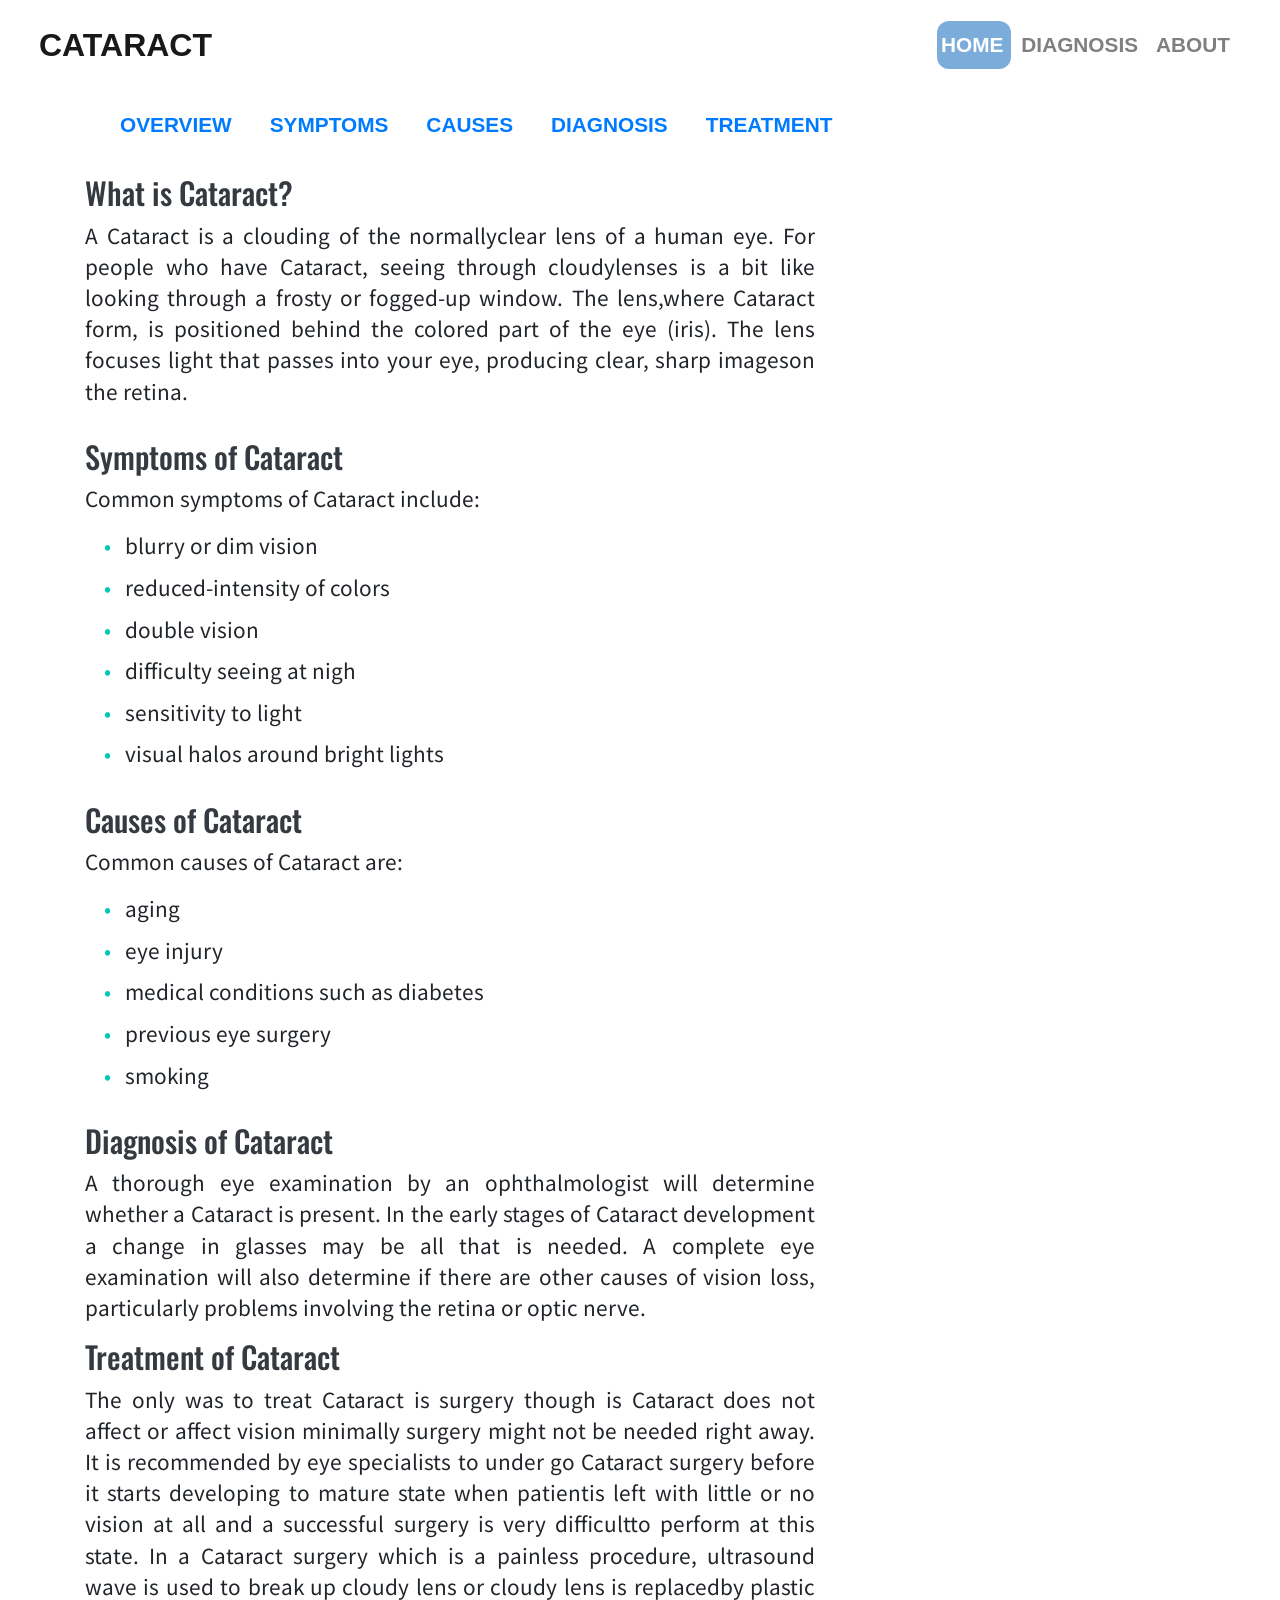
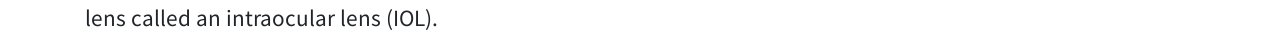
<file: flask-app/index.html>
<!doctype html>
<html lang="en">

<head>
    <!-- Required meta tags -->
    <meta charset="utf-8">
    <meta name="viewport" content="width=device-width, initial-scale=1, shrink-to-fit=no">

    <!-- Bootstrap CSS -->
    <link rel="stylesheet" href="https://cdn.jsdelivr.net/npm/bootstrap@4.5.3/dist/css/bootstrap.min.css"
        integrity="sha384-TX8t27EcRE3e/ihU7zmQxVncDAy5uIKz4rEkgIXeMed4M0jlfIDPvg6uqKI2xXr2" crossorigin="anonymous">

    <link rel="apple-touch-icon" sizes="180x180" href="assets/images/favicons/apple-touch-icon.png">
    <link rel="icon" type="image/png" sizes="32x32" href="assets/images/favicons/favicon-32x32.png">
    <link rel="icon" type="image/png" sizes="16x16" href="assets/images/favicons/favicon-16x16.png">
    <link rel="manifest" href="assets/images/favicons/site.webmanifest">

    <link rel="stylesheet" href="assets/css/style.css">
    <link rel="preconnect" href="https://fonts.gstatic.com">
    <link href="https://fonts.googleapis.com/css2?family=Oswald&display=swap" rel="stylesheet">
    <link href="https://fonts.googleapis.com/css2?family=Noto+Sans+JP:wght@300&display=swap" rel="stylesheet">
    <title>What is Cataract?</title>
</head>

<body>
    <header>
        <div class="container-fluid">

            <nav class="navbar navbar-expand-lg navbar-light m-2">
               
                      <span class="navbar-brand mb-0 h3">Cataract</span>
                
                <button class="navbar-toggler" type="button" data-toggle="collapse" data-target="#navbarNav"
                    aria-controls="navbarNav" aria-expanded="false" aria-label="Toggle navigation">
                    <span class="navbar-toggler-icon"></span>
                </button>
                <div class="collapse navbar-collapse" id="navbarNav">
                    <ul class="navbar-nav ml-lg-auto">
                        <li class="nav-item active bar">
                            <a class="nav-link pl-1" href="./index.html">Home</a>
                        </li>
                        <li class="nav-item bar">
                            <a class="nav-link pl-1" href="upload.html">Diagnosis</a>
                        </li>
                        <li class="nav-item bar">
                            <a class="nav-link pl-1" href="about.html">About</a>
                        </li>
                    </ul>
                </div>
            </nav>
        </div>
    </header>

    <section class="cataract-details">
        <div class="container">
            <div class="row">
                <div class="col-12">
                    <!-- <h1 class="text-dark heading" style="text-align:center">
                        Cataract
                    </h1> -->
                </div>
                <div class="col-md-12 col-sm-12 col-lg-12">
                    <nav id="navbar-example2" class="navbar navbar-light">
                        <ul class="nav nav-pills mr-auto">
                            <li class="nav-item">
                                <a class="nav-link" href="#overview">OverView</a>
                            </li>
                            <li class="nav-item">
                                <a class="nav-link" href="#symptoms">Symptoms</a>
                            </li>
                            <li class="nav-item">
                                <a class="nav-link" href="#causes">Causes</a>
                            </li>
                            <li class="nav-item">
                                <a class="nav-link" href="#diagnosis">Diagnosis</a>
                            </li>
                            <li class="nav-item">
                                <a class="nav-link" href="#treatment">Treatment</a>
                            </li>
                        </ul>
                    </nav>
                </div>
            </div>
            <div class="row" id="overView">
                <div class="col-lg-8 col-sm-12 mt-3">
                    <h2 class="text-dark heading" style="text-align:left">
                        What is Cataract?
                    </h2>
                    <p class="paragraph">
                        A Cataract is a clouding of the normallyclear lens of a human eye. For people who have
                        Cataract,
                        seeing through cloudylenses is a bit like looking through a frosty or fogged-up window.
                        The lens,where Cataract form, is positioned behind the colored part of the eye (iris).
                        The lens focuses light that passes into your eye, producing clear, sharp imageson the retina.
                    </p>
                </div>
            </div>
            <div class="row" id="symptoms">
                <div class="col-lg-8 col-sm-12 mt-3">
                    <h2 class="text-dark heading" style="text-align:left">
                        Symptoms of Cataract
                    </h2>
                    <p class="paragraph">
                        Common symptoms of Cataract include:
                        <ul>
                            <li class="decorator paragraph">
                                blurry or dim vision
                            </li>
                            <li class="decorator paragraph">
                                reduced-intensity of colors
                            </li> 
                            <li class="decorator paragraph">
                                double vision
                            </li>
                            <li class="decorator paragraph">
                                difficulty seeing at nigh
                            </li>
                            <li class="decorator paragraph">
                                sensitivity to light
                            </li>
                            <li class="decorator paragraph">
                                visual halos around bright lights
                            </li>
                        </ul>
                    </p>
                </div>
            </div>

            <div class="row" id="causes">
                <div class="col-lg-8 col-sm-12 mt-3">
                    <h2 class="text-dark heading" style="text-align:left">
                        Causes of Cataract
                    </h2>
                    <p class="paragraph">
                        Common causes of Cataract are:
                        <ul>
                            <li class="decorator paragraph">
                                aging
                            </li>
                            <li class="decorator paragraph">
                                eye injury
                            </li>
                            <li class="decorator paragraph">
                                medical conditions such as diabetes
                            </li>
                            <li class="decorator paragraph">
                                previous eye surgery
                            </li>
                            <li class="decorator paragraph">
                                smoking
                            </li>
                        </ul>
                    </p>
                </div>
            </div>

            <div class="row" id="diagnosis">
                <div class="col-lg-8 col-sm-12 mt-3">
                    <h2 class="text-dark heading" style="text-align:left">
                        Diagnosis of Cataract
                    </h2>
                    <p class="paragraph">
                        A thorough eye examination by an ophthalmologist will determine whether a Cataract is present.
                        In the early stages of Cataract development a change in glasses may be all that is needed.
                        A complete eye examination will also determine if there are other causes of vision loss,
                        particularly problems involving the retina or optic nerve.
                    </p>
                </div>
            </div>

            <div class="row" id="treatment">
                <div class="col-lg-8 col-sm-12">
                    <h2 class="text-dark heading" style="text-align:left">
                        Treatment of Cataract
                    </h2>
                    <p class="paragraph">
                        The only was to treat Cataract is surgery though is Cataract does not affect or affect vision
                        minimally surgery might not be needed right away. It is recommended by eye specialists to under
                        go
                        Cataract surgery before it starts developing to mature state when patientis left with little
                        or no vision at all and a successful surgery is very difficultto perform at this state.
                        In a Cataract surgery which is a painless procedure, ultrasound wave is used to break up
                        cloudy lens or cloudy lens is replacedby plastic lens called an intraocular lens (IOL).
                    </p>
                </div>
            </div>

        </div>
    </section>

    <!-- Optional JavaScript; choose one of the two! -->

    <!-- Option 1: jQuery and Bootstrap Bundle (includes Popper) -->
    <script src="https://code.jquery.com/jquery-3.5.1.slim.min.js"
        integrity="sha384-DfXdz2htPH0lsSSs5nCTpuj/zy4C+OGpamoFVy38MVBnE+IbbVYUew+OrCXaRkfj" crossorigin="anonymous">
    </script>
    <script src="https://cdn.jsdelivr.net/npm/bootstrap@4.5.3/dist/js/bootstrap.bundle.min.js"
        integrity="sha384-ho+j7jyWK8fNQe+A12Hb8AhRq26LrZ/JpcUGGOn+Y7RsweNrtN/tE3MoK7ZeZDyx" crossorigin="anonymous">
    </script>

    <!-- Option 2: jQuery, Popper.js, and Bootstrap JS
    <script src="https://code.jquery.com/jquery-3.5.1.slim.min.js" integrity="sha384-DfXdz2htPH0lsSSs5nCTpuj/zy4C+OGpamoFVy38MVBnE+IbbVYUew+OrCXaRkfj" crossorigin="anonymous"></script>
    <script src="https://cdn.jsdelivr.net/npm/popper.js@1.16.1/dist/umd/popper.min.js" integrity="sha384-9/reFTGAW83EW2RDu2S0VKaIzap3H66lZH81PoYlFhbGU+6BZp6G7niu735Sk7lN" crossorigin="anonymous"></script>
    <script src="https://cdn.jsdelivr.net/npm/bootstrap@4.5.3/dist/js/bootstrap.min.js" integrity="sha384-w1Q4orYjBQndcko6MimVbzY0tgp4pWB4lZ7lr30WKz0vr/aWKhXdBNmNb5D92v7s" crossorigin="anonymous"></script>
    -->
</body>

</html>
</file>
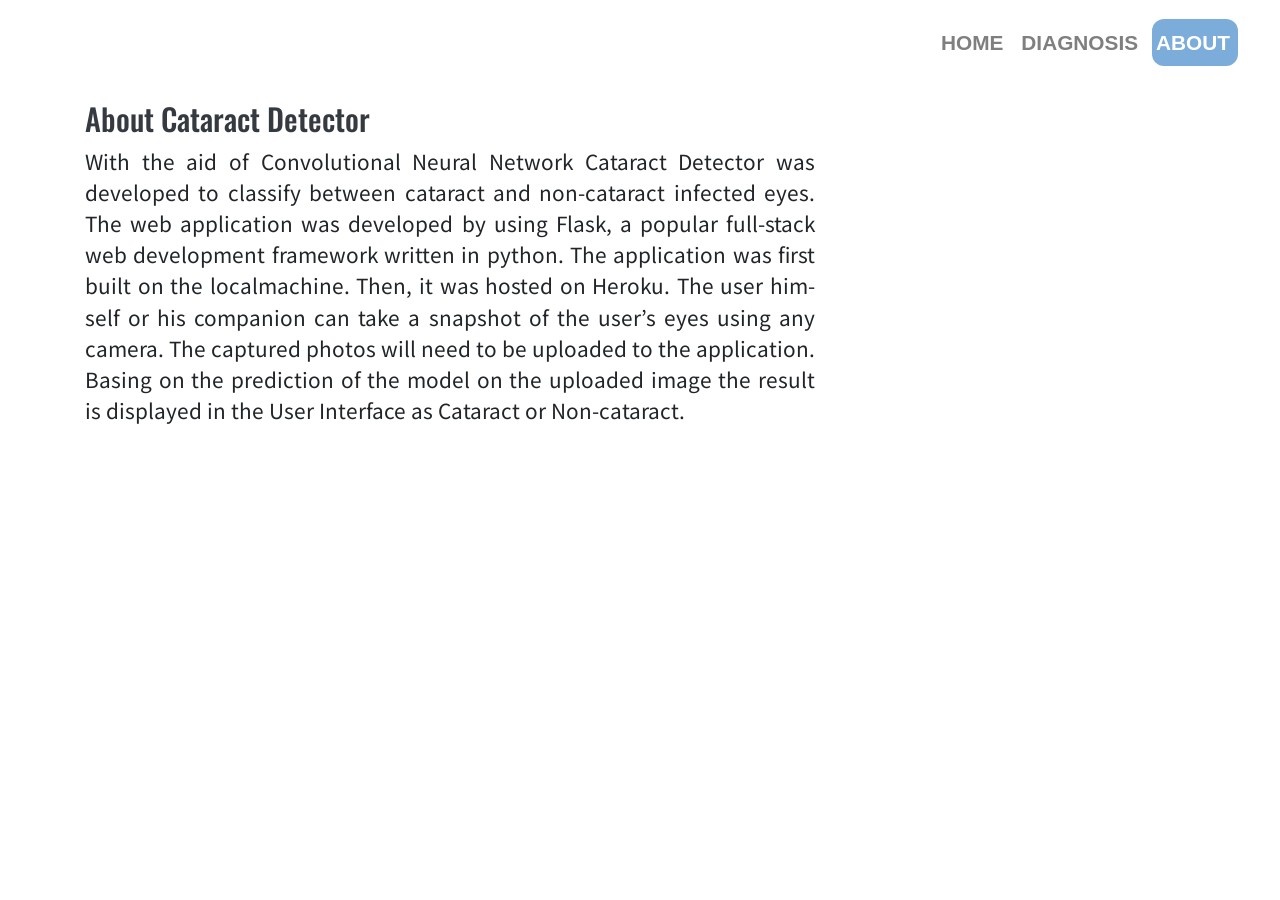
<file: flask-app/about.html>
<!doctype html>
<html lang="en">

<head>
    <!-- Required meta tags -->
    <meta charset="utf-8">
    <meta name="viewport" content="width=device-width, initial-scale=1, shrink-to-fit=no">

    <!-- Bootstrap CSS -->
    <link rel="stylesheet" href="https://cdn.jsdelivr.net/npm/bootstrap@4.5.3/dist/css/bootstrap.min.css"
        integrity="sha384-TX8t27EcRE3e/ihU7zmQxVncDAy5uIKz4rEkgIXeMed4M0jlfIDPvg6uqKI2xXr2" crossorigin="anonymous">

    <link rel="apple-touch-icon" sizes="180x180" href="assets/images/favicons/apple-touch-icon.png">
    <link rel="icon" type="image/png" sizes="32x32" href="assets/images/favicons/favicon-32x32.png">
    <link rel="icon" type="image/png" sizes="16x16" href="assets/images/favicons/favicon-16x16.png">
    <link rel="manifest" href="assets/images/favicons/site.webmanifest">

    <link rel="stylesheet" href="assets/css/style.css">
    <link rel="preconnect" href="https://fonts.gstatic.com">
    <link href="https://fonts.googleapis.com/css2?family=Oswald&display=swap" rel="stylesheet">
    <link href="https://fonts.googleapis.com/css2?family=Noto+Sans+JP:wght@300&display=swap" rel="stylesheet">
    <title>Cataract Detector</title>
</head>

<body>
    <header>
        <div class="container-fluid">
            <nav class="navbar navbar-expand-lg navbar-light m-2">
                <button class="navbar-toggler" type="button" data-toggle="collapse" data-target="#navbarNav"
                    aria-controls="navbarNav" aria-expanded="false" aria-label="Toggle navigation">
                    <span class="navbar-toggler-icon"></span>
                </button>
                <div class="collapse navbar-collapse" id="navbarNav">
                    <ul class="navbar-nav ml-lg-auto">
                        <li class="nav-item bar">
                            <a class="nav-link pl-1" href="index.html">Home</a>
                        </li>
                        <li class="nav-item bar">
                            <a class="nav-link pl-1" href="upload.html">Diagnosis</a>
                        </li>
                        <li class="nav-item active bar">
                            <a class="nav-link pl-1" href="about.html">About</a>
                        </li>
                    </ul>
                </div>
            </nav>
        </div>
    </header>

    <section class="about-cataract">
        <div class="container">
            <div class="row">
                <div class="col-lg-8 col-sm-12 mt-3">
                    <h2 class="text-dark heading" style="text-align:left">
                        About Cataract Detector
                    </h2>
                    <p class="paragraph">
                        With the aid of Convolutional Neural Network Cataract Detector was developed to classify between 
                        cataract and non-cataract infected eyes. The web application was developed by using Flask, a popular full-stack
                        web development framework written in python. The application was first built
                        on the localmachine. Then, it was hosted on Heroku. The user him-self or his companion can take a snapshot of the user’s eyes using any
                        camera. The captured photos will need to be uploaded to the application. Basing on the prediction of the model on the
                        uploaded image the result is displayed in the User Interface as Cataract or Non-cataract.
                    </p>
                </div>
            </div>
        </div>
    </section>


    <!-- Optional JavaScript; choose one of the two! -->

    <!-- Option 1: jQuery and Bootstrap Bundle (includes Popper) -->
    <script src="https://code.jquery.com/jquery-3.5.1.slim.min.js"
        integrity="sha384-DfXdz2htPH0lsSSs5nCTpuj/zy4C+OGpamoFVy38MVBnE+IbbVYUew+OrCXaRkfj" crossorigin="anonymous">
    </script>
    <script src="https://cdn.jsdelivr.net/npm/bootstrap@4.5.3/dist/js/bootstrap.bundle.min.js"
        integrity="sha384-ho+j7jyWK8fNQe+A12Hb8AhRq26LrZ/JpcUGGOn+Y7RsweNrtN/tE3MoK7ZeZDyx" crossorigin="anonymous">
    </script>

    <!-- Option 2: jQuery, Popper.js, and Bootstrap JS
    <script src="https://code.jquery.com/jquery-3.5.1.slim.min.js" integrity="sha384-DfXdz2htPH0lsSSs5nCTpuj/zy4C+OGpamoFVy38MVBnE+IbbVYUew+OrCXaRkfj" crossorigin="anonymous"></script>
    <script src="https://cdn.jsdelivr.net/npm/popper.js@1.16.1/dist/umd/popper.min.js" integrity="sha384-9/reFTGAW83EW2RDu2S0VKaIzap3H66lZH81PoYlFhbGU+6BZp6G7niu735Sk7lN" crossorigin="anonymous"></script>
    <script src="https://cdn.jsdelivr.net/npm/bootstrap@4.5.3/dist/js/bootstrap.min.js" integrity="sha384-w1Q4orYjBQndcko6MimVbzY0tgp4pWB4lZ7lr30WKz0vr/aWKhXdBNmNb5D92v7s" crossorigin="anonymous"></script>
    -->
</body>

</html>
</file>
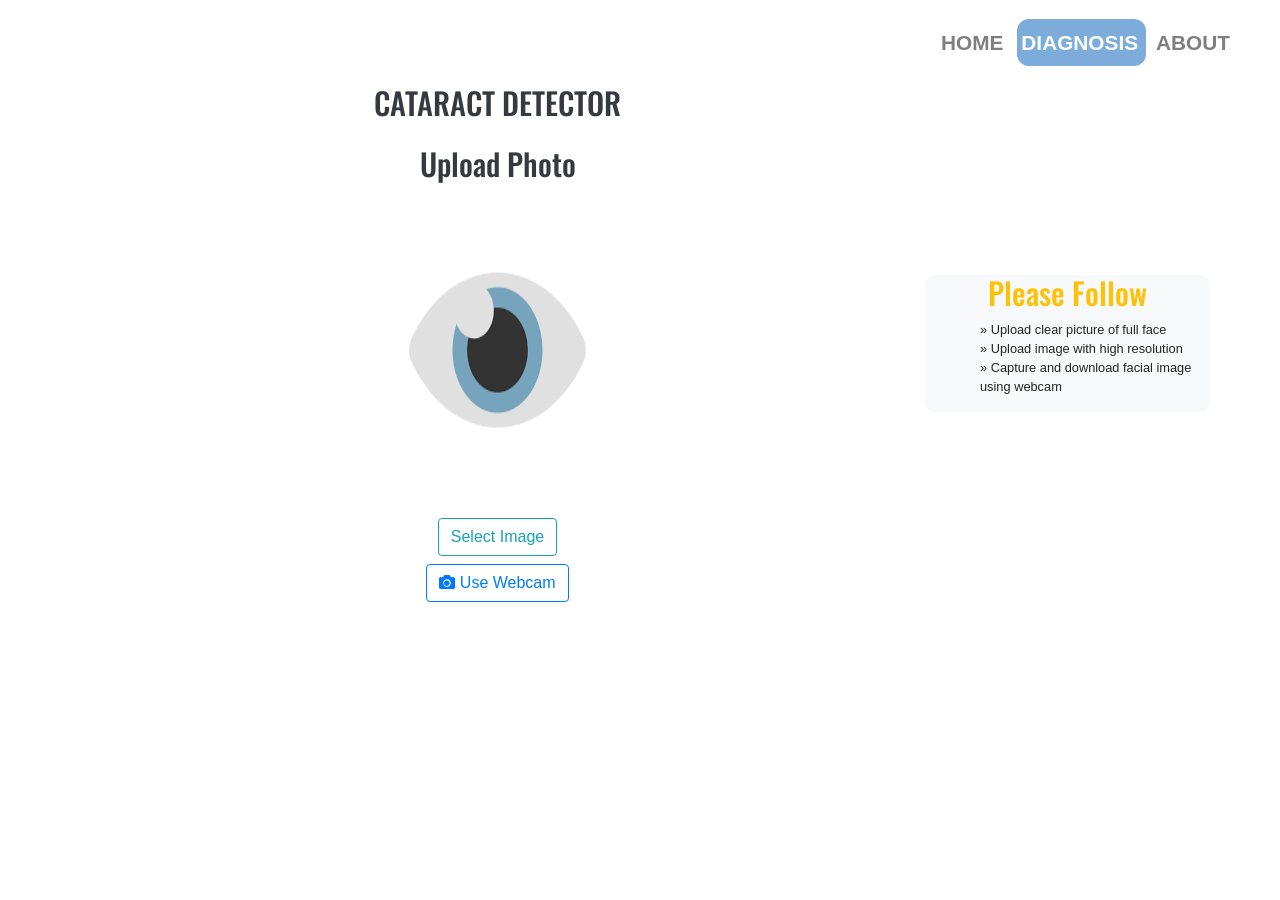
<file: flask-app/upload.html>
<!doctype html>
<html lang="en">

<head>
    <!-- Required meta tags -->
    <meta charset="utf-8">
    <meta name="viewport" content="width=device-width, initial-scale=1, shrink-to-fit=no">

    <!-- Bootstrap CSS -->
    <link rel="stylesheet" href="https://cdn.jsdelivr.net/npm/bootstrap@4.5.3/dist/css/bootstrap.min.css"
        integrity="sha384-TX8t27EcRE3e/ihU7zmQxVncDAy5uIKz4rEkgIXeMed4M0jlfIDPvg6uqKI2xXr2" crossorigin="anonymous">

    <link rel="apple-touch-icon" sizes="180x180" href="assets/images/favicons/apple-touch-icon.png">
    <link rel="icon" type="image/png" sizes="32x32" href="assets/images/favicons/favicon-32x32.png">
    <link rel="icon" type="image/png" sizes="16x16" href="assets/images/favicons/favicon-16x16.png">
    <link rel="manifest" href="assets/images/favicons/site.webmanifest">

    <link rel="stylesheet" href="assets/css/style.css">
    <link rel="preconnect" href="https://fonts.gstatic.com">
    <link href="https://fonts.googleapis.com/css2?family=Oswald&display=swap" rel="stylesheet">
    <link href="https://fonts.googleapis.com/css2?family=Noto+Sans+JP:wght@300&display=swap" rel="stylesheet">
    <link rel="stylesheet" href="https://pro.fontawesome.com/releases/v5.10.0/css/all.css" integrity="sha384-AYmEC3Yw5cVb3ZcuHtOA93w35dYTsvhLPVnYs9eStHfGJvOvKxVfELGroGkvsg+p" crossorigin="anonymous"/>

    <title>Cataract Detector</title>
</head>

<body>
    <header>
        <div class="container-fluid">
            <nav class="navbar navbar-expand-lg navbar-light m-2">
                <button class="navbar-toggler" type="button" data-toggle="collapse" data-target="#navbarNav"
                    aria-controls="navbarNav" aria-expanded="false" aria-label="Toggle navigation">
                    <span class="navbar-toggler-icon"></span>
                </button>
                <div class="collapse navbar-collapse" id="navbarNav">
                    <ul class="navbar-nav ml-lg-auto">
                        <li class="nav-item bar">
                            <a class="nav-link pl-1" href="index.html">Home</a>
                        </li>
                        <li class="nav-item active bar">
                            <a class="nav-link pl-1" href="upload.html">Diagnosis</a>
                        </li>
                        <li class="nav-item bar">
                            <a class="nav-link pl-1" href="about.html">About</a>
                        </li>
                    </ul>
                </div>
            </nav>
        </div>
    </header>

    <section class="cataract-detector">
        <div class="container">
            <div class="row">
                <div class="col-md-9">
                    <div class="row">
                        <div class="col-12">
                            <h2 class="text-dark heading" style="text-align:center;">
                                CATARACT DETECTOR
                            </h2>
                        </div>
                        <div class="col-12 mt-3">
                            <h3 class="heading text-dark" style="text-align: center;">
                                Upload Photo
                            </h3>
                        </div>
                        <div class="col-12">
                            <div class="row justify-content-center item">
                                <img class="eye-preview" src="assets/image/eye.png" alt="Eye Image" id="eye-image">
                            </div>
                        </div>
                        <div class="col-12">
                            <div class="row justify-content-center">
                                <form action="/uploaded_chest" method="post" enctype="multipart/form-data">
                                    <label for="file-upload_1" id="label_1"
                                        class="custom-file-upload btn btn-outline-info"
                                        style="margin-top: 8px;">
                                        Select Image
                                    </label>
                                    <input type="file" name="file" id="file-upload_1" onchange="showname();" />
                                    <button type="submit" class="btn btn-outline-success" id="btn-upload">
                                        <i class="fa fa-upload" aria-hidden="true"></i> Upload
                                    </button>
                                </form>
                            </div>
                        </div>
                        <div class="col-12">
                            <div class="row justify-content-center">
                                <a href="webcam.html">
                                    <button type="button" class="btn btn-outline-primary">
                                        <i class="fa fa-camera" aria-hidden="true"></i> Use Webcam
                                    </button>
                                </a>
                            </div>
                        </div>
                        
                    </div>
                </div>

                <div class="col-md-3 bg-light inst-cataract">
                    <h3 class="heading text-warning" style="text-align:center;"> 
                        Please Follow
                    </h3>
                    <ul>
                        <li class="inst">
                            Upload clear picture of full face
                        </li>
                        <li class="inst">
                            Upload image with high resolution
                        </li>
                        <li class="inst">
                            Capture and download facial image using webcam
                        </li>
                    </ul>
                </div>

            </div>
        </div>
    </section>

    <script type="text/javascript">
        function showname() {
            $("#btn-upload").show('slide', {direction: 'right'}, 1500);
            loadFile(event)
            var name_1 = document.getElementById('file-upload_1');
            console.log(name_1)
            document.getElementById('label_1').innerHTML = name_1.files.item(0).name;
            frame.src = img_url;
        };
        var loadFile = function (event) {
            var output = document.getElementById('eye-image');
            output.src = URL.createObjectURL(event.target.files[0]);
            output.onload = function () {
                URL.revokeObjectURL(output.src) // free memory
            }
        };
    </script>

    <!-- Optional JavaScript; choose one of the two! -->

    <!-- Option 1: jQuery and Bootstrap Bundle (includes Popper) -->
    <script src="https://code.jquery.com/jquery-3.5.1.slim.min.js"
        integrity="sha384-DfXdz2htPH0lsSSs5nCTpuj/zy4C+OGpamoFVy38MVBnE+IbbVYUew+OrCXaRkfj" crossorigin="anonymous">
    </script>
    <script src="https://cdn.jsdelivr.net/npm/bootstrap@4.5.3/dist/js/bootstrap.bundle.min.js"
        integrity="sha384-ho+j7jyWK8fNQe+A12Hb8AhRq26LrZ/JpcUGGOn+Y7RsweNrtN/tE3MoK7ZeZDyx" crossorigin="anonymous">
    </script>

    <!-- Option 2: jQuery, Popper.js, and Bootstrap JS
    <script src="https://code.jquery.com/jquery-3.5.1.slim.min.js" integrity="sha384-DfXdz2htPH0lsSSs5nCTpuj/zy4C+OGpamoFVy38MVBnE+IbbVYUew+OrCXaRkfj" crossorigin="anonymous"></script>
    <script src="https://cdn.jsdelivr.net/npm/popper.js@1.16.1/dist/umd/popper.min.js" integrity="sha384-9/reFTGAW83EW2RDu2S0VKaIzap3H66lZH81PoYlFhbGU+6BZp6G7niu735Sk7lN" crossorigin="anonymous"></script>
    <script src="https://cdn.jsdelivr.net/npm/bootstrap@4.5.3/dist/js/bootstrap.min.js" integrity="sha384-w1Q4orYjBQndcko6MimVbzY0tgp4pWB4lZ7lr30WKz0vr/aWKhXdBNmNb5D92v7s" crossorigin="anonymous"></script>
    -->
</body>

</html>
</file>
<file: flask-app/assets/css/style.css>
body {
    background-color: #fff;
    margin: 0;
    padding: 0;
    height: 100%;
    width: 100%;
    font-size: 1em;
}

.header {
    position: absolute;
    z-index: 10;
    width: 100%;
}

.navbar-brand {
    font-weight: 600;
    text-transform: uppercase;
    font-size: 2rem;
    color: #7CADDA;
}

.nav-item {
    font-weight: 600;
    text-transform: uppercase;
    font-size: 1.3rem;
}

.nav-item.bar:hover {
    transform: scale(1.05);
}

.navbar-light .navbar-nav .nav-item .nav-link:hover,
.navbar-light .navbar-nav .nav-item.active .nav-link {
    background: #7CADDA;
    color: #fff;
}

.nav-link {
    border-radius: 12px;
    margin: 3px;
}

.paragraph {
    text-align: justify;
    text-justify: inter-word;
    font-family: 'Noto Sans JP', sans-serif;
    font-size: 1.3rem;
}

li.decorator {
    list-style-type: none;
    position: relative;
    margin-bottom: 0.5em;
}

li.decorator:before {
    content: '•';
    display: inline-block;
    position: absolute;
    left: -1em;
    color: #00c7ba;
}

.heading{
    font-family: 'Oswald', sans-serif;
    font-size: 1.9rem;
}

input[type="file"] {
    display: none;
}

.custom-file-upload {
    display: inline-block;
    cursor: pointer;
}

.inst-cataract{
    border-radius: 10px;
    height: 30%;
    margin: auto 0;
}

li.inst{
    list-style: none;
    font-size: .8rem;
}

li.inst::before{
    content: "\00BB";
}

#btn-upload{
    display: none;
}

img.eye-preview {
    max-width: 100%;
    height: auto;
}

.item {
    width: 380px;
    min-height: 320px;
    max-height: auto;
    margin: 0 auto;
    padding: 3px;
}
</file>
